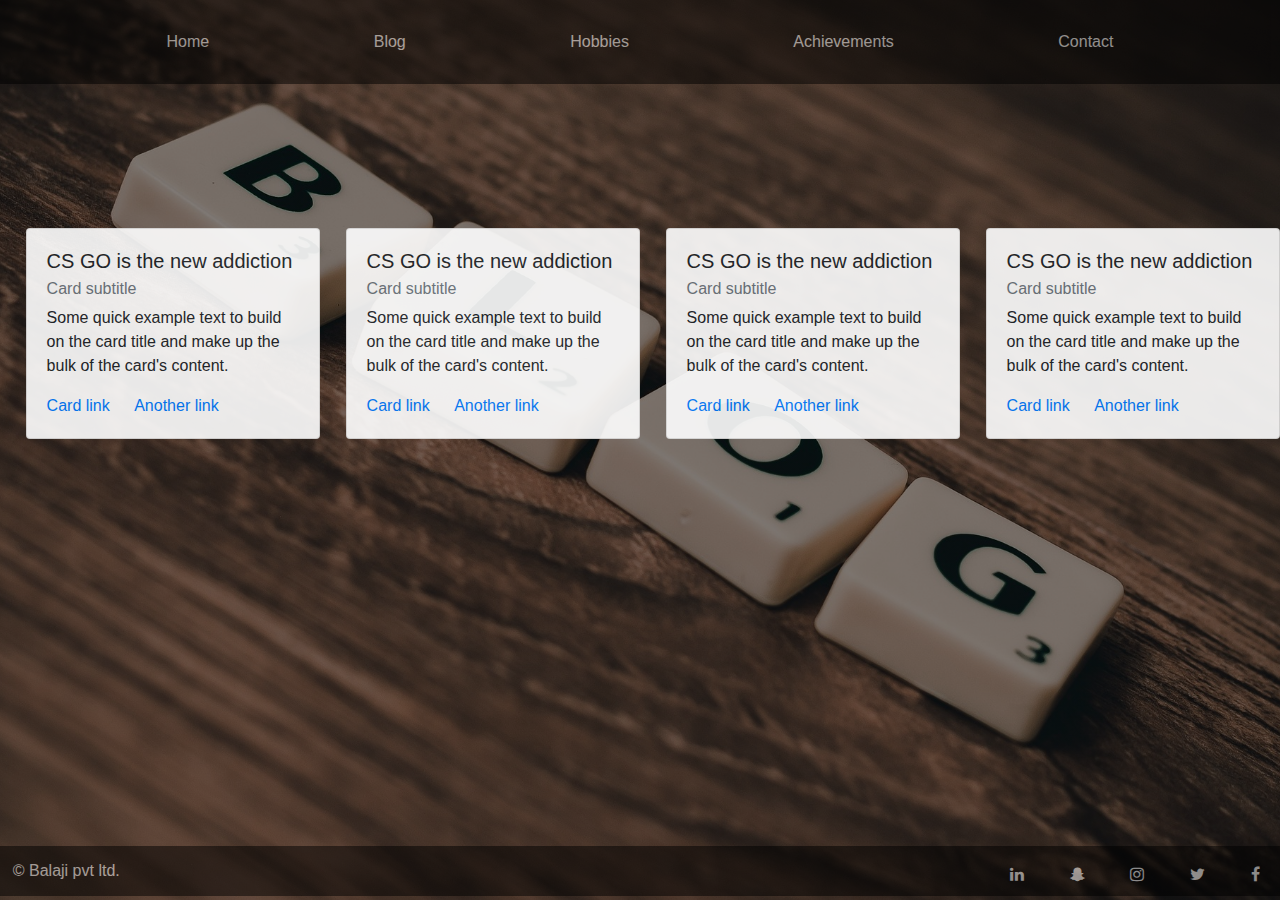
<file: blog.html>
<!DOCTYPE html>
<html>
    <head>
        <title>Blog</title>
        <link rel="stylesheet" href="style_2.css">
        <link rel="stylesheet" href="https://cdnjs.cloudflare.com/ajax/libs/font-awesome/4.7.0/css/font-awesome.min.css">
        <link rel="stylesheet" href="https://stackpath.bootstrapcdn.com/bootstrap/4.3.1/css/bootstrap.min.css" integrity="sha384-ggOyR0iXCbMQv3Xipma34MD+dH/1fQ784/j6cY/iJTQUOhcWr7x9JvoRxT2MZw1T" crossorigin="anonymous">
    </head>
      <body>
        <header class="hello">
        <!--navigation_bar-->
        <div class="Row">
          <ul class="Navigation_bar">
            <li class="home"><a href="index.html">Home</a></li>
            <li><a href="blog.html">Blog</a></li>
            <li><a href="hobbies.html">Hobbies</a></li>
            <li><a href="achievements.html">Achievements</a></li>
            <li><a href="contact.html">Contact</a></li>
          </ul>
        </div>
        </header>
        <!--content-->
        <div class="vj">
          <div class="card content" style="width: 20rem;">
  <div class="card-body">
    <h5 class="card-title">CS GO is the new addiction</h5>
    <h6 class="card-subtitle mb-2 text-muted">Card subtitle</h6>
    <p class="card-text">Some quick example text to build on the card title and make up the bulk of the card's content.</p>
    <a href="#" class="card-link">Card link</a>
    <a href="#" class="card-link">Another link</a>
  </div>
</div>

<div class="card content" style="width: 20rem;">
<div class="card-body">
<h5 class="card-title">CS GO is the new addiction</h5>
<h6 class="card-subtitle mb-2 text-muted">Card subtitle</h6>
<p class="card-text">Some quick example text to build on the card title and make up the bulk of the card's content.</p>
<a href="#" class="card-link">Card link</a>
<a href="#" class="card-link">Another link</a>
</div>
</div>

<div class="card content" style="width: 20rem;">
<div class="card-body">
<h5 class="card-title">CS GO is the new addiction</h5>
<h6 class="card-subtitle mb-2 text-muted">Card subtitle</h6>
<p class="card-text">Some quick example text to build on the card title and make up the bulk of the card's content.</p>
<a href="#" class="card-link">Card link</a>
<a href="#" class="card-link">Another link</a>
</div>
</div>

<div class="card content" style="width: 20rem;">
<div class="card-body">
<h5 class="card-title">CS GO is the new addiction</h5>
<h6 class="card-subtitle mb-2 text-muted">Card subtitle</h6>
<p class="card-text">Some quick example text to build on the card title and make up the bulk of the card's content.</p>
<a href="#" class="card-link">Card link</a>
<a href="#" class="card-link">Another link</a>
</div>
</div>
</div>


        <!--footer-->
        <footer>

          <div class="footer">
            <a class="copyright" >&copy; Balaji pvt ltd.</a>
            <a href="#" class="fa fa-facebook"></a>
            <a href="#" class="fa fa-twitter"></a>
            <a href="#" class="fa fa-instagram"></a>
            <a href="#" class="fa fa-snapchat-ghost"></a>
            <a href="#" class="fa fa-linkedin"></a>
          </div>

        </footer>
      </body>
</html>
</file>
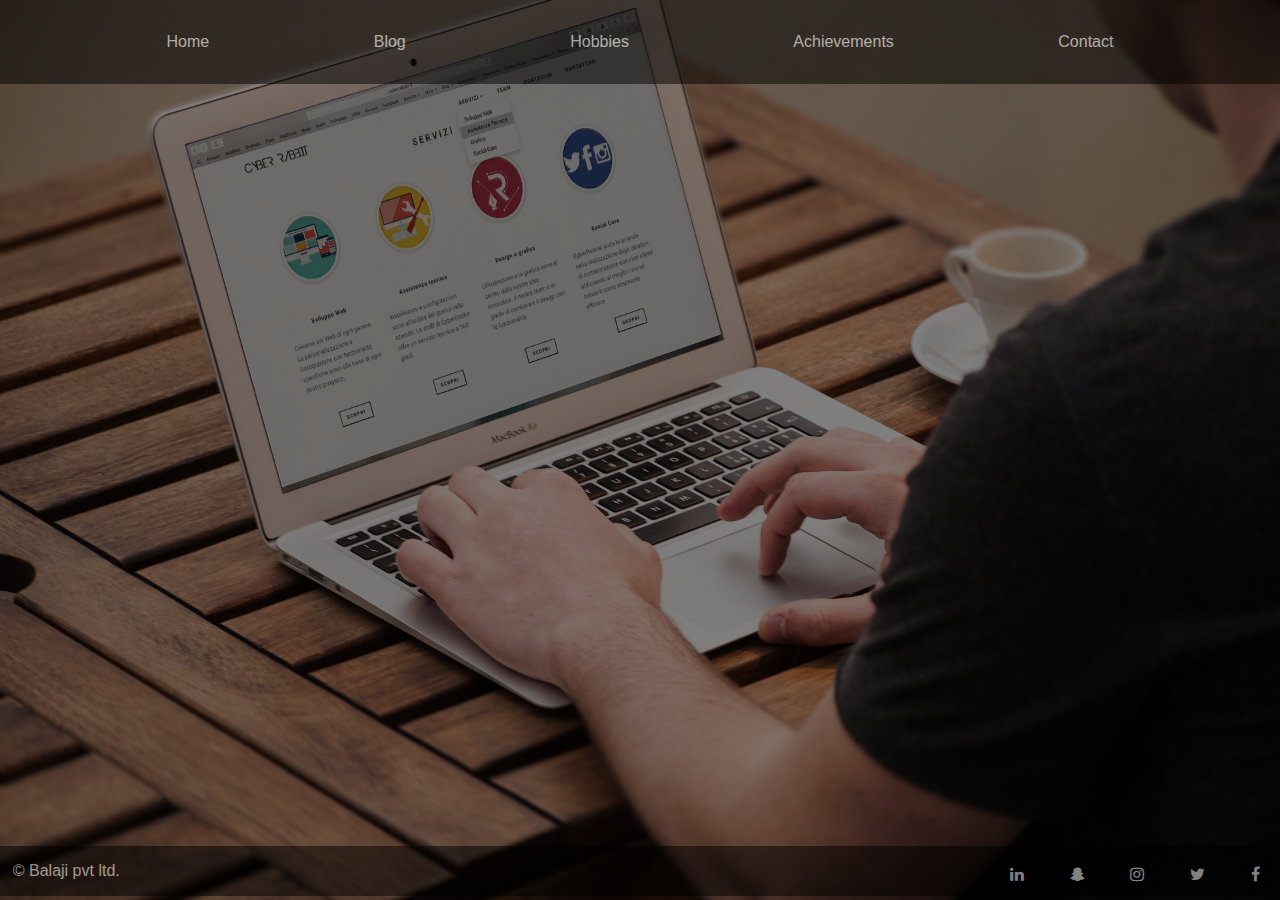
<file: contact.html>
<!DOCTYPE html>
<html>
    <head>
        <title>Contact</title>
        <link rel="stylesheet" href="style_5.css">
        <link rel="stylesheet" href="https://cdnjs.cloudflare.com/ajax/libs/font-awesome/4.7.0/css/font-awesome.min.css">
        <link rel="stylesheet" href="https://stackpath.bootstrapcdn.com/bootstrap/4.3.1/css/bootstrap.min.css" integrity="sha384-ggOyR0iXCbMQv3Xipma34MD+dH/1fQ784/j6cY/iJTQUOhcWr7x9JvoRxT2MZw1T" crossorigin="anonymous">
    </head>
      <body>
        <header class="hello">
        <!--navigation_bar-->
        <div class="Row">
          <ul class="Navigation_bar">
            <li class="home"><a href="index.html">Home</a></li>
            <li><a href="blog.html">Blog</a></li>
            <li><a href="hobbies.html">Hobbies</a></li>
            <li><a href="achievements.html">Achievements</a></li>
            <li><a href="contact.html">Contact</a></li>
          </ul>
        </div>
        </header>
        <!--content-->

        <!--footer-->
        <footer>

          <div class="footer">
            <a class="copyright" >&copy; Balaji pvt ltd.</a>
            <a href="#" class="fa fa-facebook"></a>
            <a href="#" class="fa fa-twitter"></a>
            <a href="#" class="fa fa-instagram"></a>
            <a href="#" class="fa fa-snapchat-ghost"></a>
            <a href="#" class="fa fa-linkedin"></a>
          </div>

        </footer>
      </body>
</html>
</file>
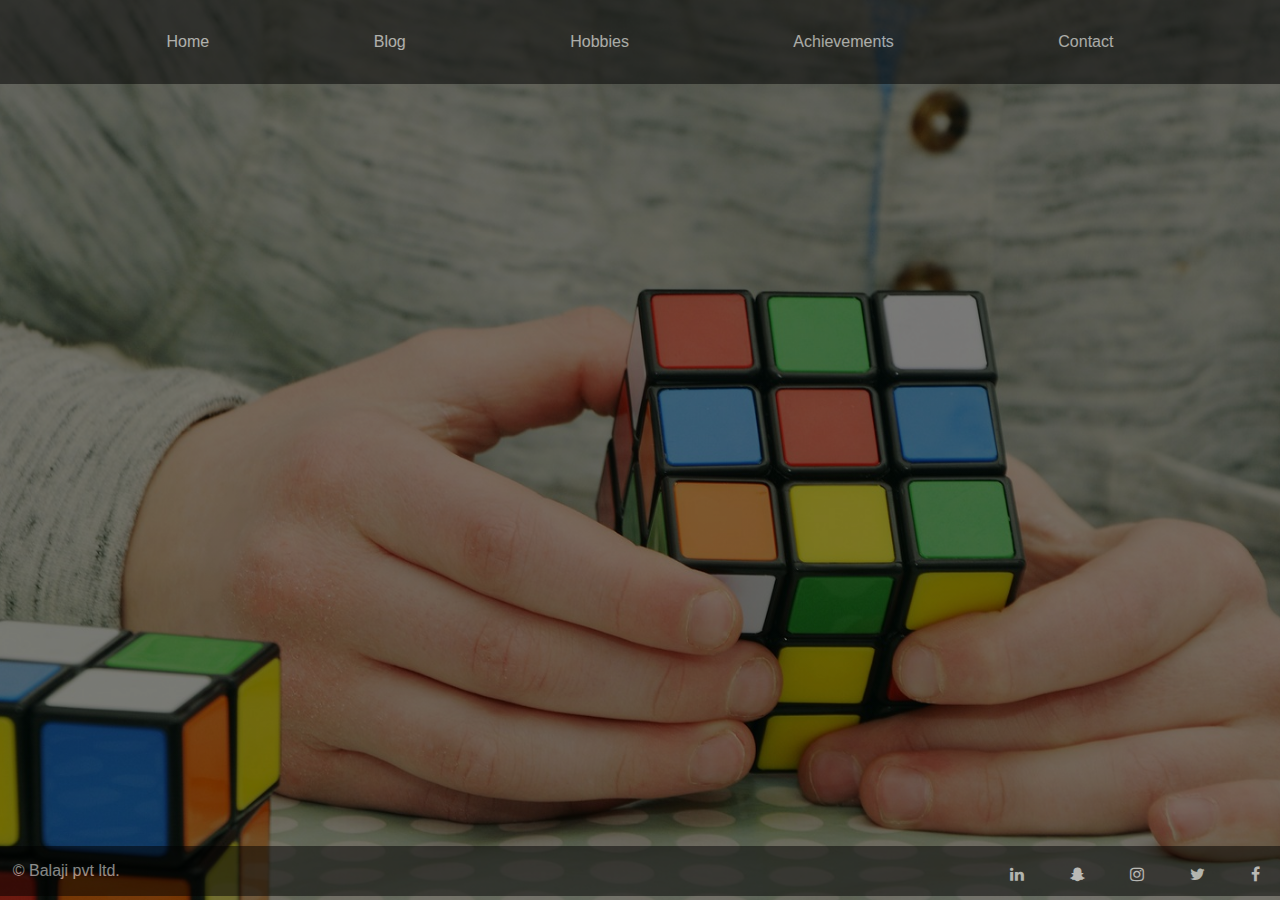
<file: hobbies.html>
<!DOCTYPE html>
<html>
    <head>
        <title>Hobbies</title>
        <link rel="stylesheet" href="style_3.css">
        <link rel="stylesheet" href="https://cdnjs.cloudflare.com/ajax/libs/font-awesome/4.7.0/css/font-awesome.min.css">
        <link rel="stylesheet" href="https://stackpath.bootstrapcdn.com/bootstrap/4.3.1/css/bootstrap.min.css" integrity="sha384-ggOyR0iXCbMQv3Xipma34MD+dH/1fQ784/j6cY/iJTQUOhcWr7x9JvoRxT2MZw1T" crossorigin="anonymous">
    </head>
      <body>
        <header class="hello">
        <!--navigation_bar-->
        <div class="Row">
          <ul class="Navigation_bar">
            <li class="home"><a href="index.html">Home</a></li>
            <li><a href="blog.html">Blog</a></li>
            <li><a href="hobbies.html">Hobbies</a></li>
            <li><a href="achievements.html">Achievements</a></li>
            <li><a href="contact.html">Contact</a></li>
          </ul>
        </div>
        </header>
        <!--content-->

        <!--footer-->
        <footer>

          <div class="footer">
            <a class="copyright" >&copy; Balaji pvt ltd.</a>
            <a href="#" class="fa fa-facebook"></a>
            <a href="#" class="fa fa-twitter"></a>
            <a href="#" class="fa fa-instagram"></a>
            <a href="#" class="fa fa-snapchat-ghost"></a>
            <a href="#" class="fa fa-linkedin"></a>
          </div>

        </footer>
      </body>
</html>
</file>
<file: style_2.css>
*{
  margin: 0;
  padding: 0;
}
body{

  background-image:linear-gradient(rgba(0, 0, 0, 0.5),rgba(0, 0, 0, 0.5)),url(blog-793047_1920.jpg);
  height: 100vh;
  background-size:cover;
  background-position: center;
}
.Row
{
  background-color: black;
  opacity: 0.5;

}
.Navigation_bar{

text-align: center;
list-style: none;

}
.Navigation_bar li{
    display:  inline-block;
    margin: 30px;
}
.Navigation_bar li a
{
  color: white;
  text-decoration: none;
  padding: 10px 50px;
  font-family: "roboto",sans-serif;
  font-size: 16px;
}

.Navigation_bar li  a:hover
{
  border: 1px solid white;
}
.footer {

  position: absolute;
  top: 94%;
  width: 100%;
  background-color: black;
  height: 50px;
  color: white;
  opacity: 0.5;
  display: inline-block;
}

.fa {
  padding: 20px;
  font-size: 30px;
  width: 50px;
  text-align: center;
  text-decoration: none;
  float: right;
  margin-left: 10px;
  color:  white;
  height: 20px;
}
.fa:hover {
  opacity: 0.7;
}


.copyright
{
    position: absolute;
    margin: 1%;
}
.content
{
  position: absolute;
  margin-top: 10%;
  margin-left: 2%;
  opacity: 0.9;
}
.vj
{
 display: flex;
}
</file>
<file: style_5.css>
*{
  margin: 0;
  padding: 0;
}
body{

  background-image:linear-gradient(rgba(0, 0, 0, 0.5),rgba(0, 0, 0, 0.5)),url(web-1738168_1920.jpg);
  height: 100vh;
  background-size:cover;
  background-position: center;
}
.Row
{
  background-color: black;
  opacity: 0.5;

}
.Navigation_bar{

text-align: center;
list-style: none;

}
.Navigation_bar li{
    display:  inline-block;
    margin: 30px;
}
.Navigation_bar li a
{
  color: white;
  text-decoration: none;
  padding: 10px 50px;
  font-family: "roboto",sans-serif;
  font-size: 16px;
}

.Navigation_bar li  a:hover
{
  border: 1px solid white;
}
.footer {

  position: absolute;
  top: 94%;
  width: 100%;
  background-color: black;
  height: 50px;
  color: white;
  opacity: 0.5;
  display: inline-block;
}

.fa {
  padding: 20px;
  font-size: 30px;
  width: 50px;
  text-align: center;
  text-decoration: none;
  float: right;
  margin-left: 10px;
  color:  white;
  height: 20px;
}
.fa:hover {
  opacity: 0.7;
}


.copyright
{
    position: absolute;
    margin: 1%;
}
</file>
<file: style_3.css>
*{
  margin: 0;
  padding: 0;
}
body{

  background-image:linear-gradient(rgba(0, 0, 0, 0.5),rgba(0, 0, 0, 0.5)),url(magic-cube-1976725_1920.jpg);
  height: 100vh;
  background-size:cover;
  background-position: center;
}
.Row
{
  background-color: black;
  opacity: 0.5;

}
.Navigation_bar{

text-align: center;
list-style: none;

}
.Navigation_bar li{
    display:  inline-block;
    margin: 30px;
}
.Navigation_bar li a
{
  color: white;
  text-decoration: none;
  padding: 10px 50px;
  font-family: "roboto",sans-serif;
  font-size: 16px;
}

.Navigation_bar li  a:hover
{
  border: 1px solid white;
}
.footer {

  position: absolute;
  top: 94%;
  width: 100%;
  background-color: black;
  height: 50px;
  color: white;
  opacity: 0.5;
  display: inline-block;
}

.fa {
  padding: 20px;
  font-size: 30px;
  width: 50px;
  text-align: center;
  text-decoration: none;
  float: right;
  margin-left: 10px;
  color:  white;
  height: 20px;
}
.fa:hover {
  opacity: 0.7;
}


.copyright
{
    position: absolute;
    margin: 1%;
}
</file>
